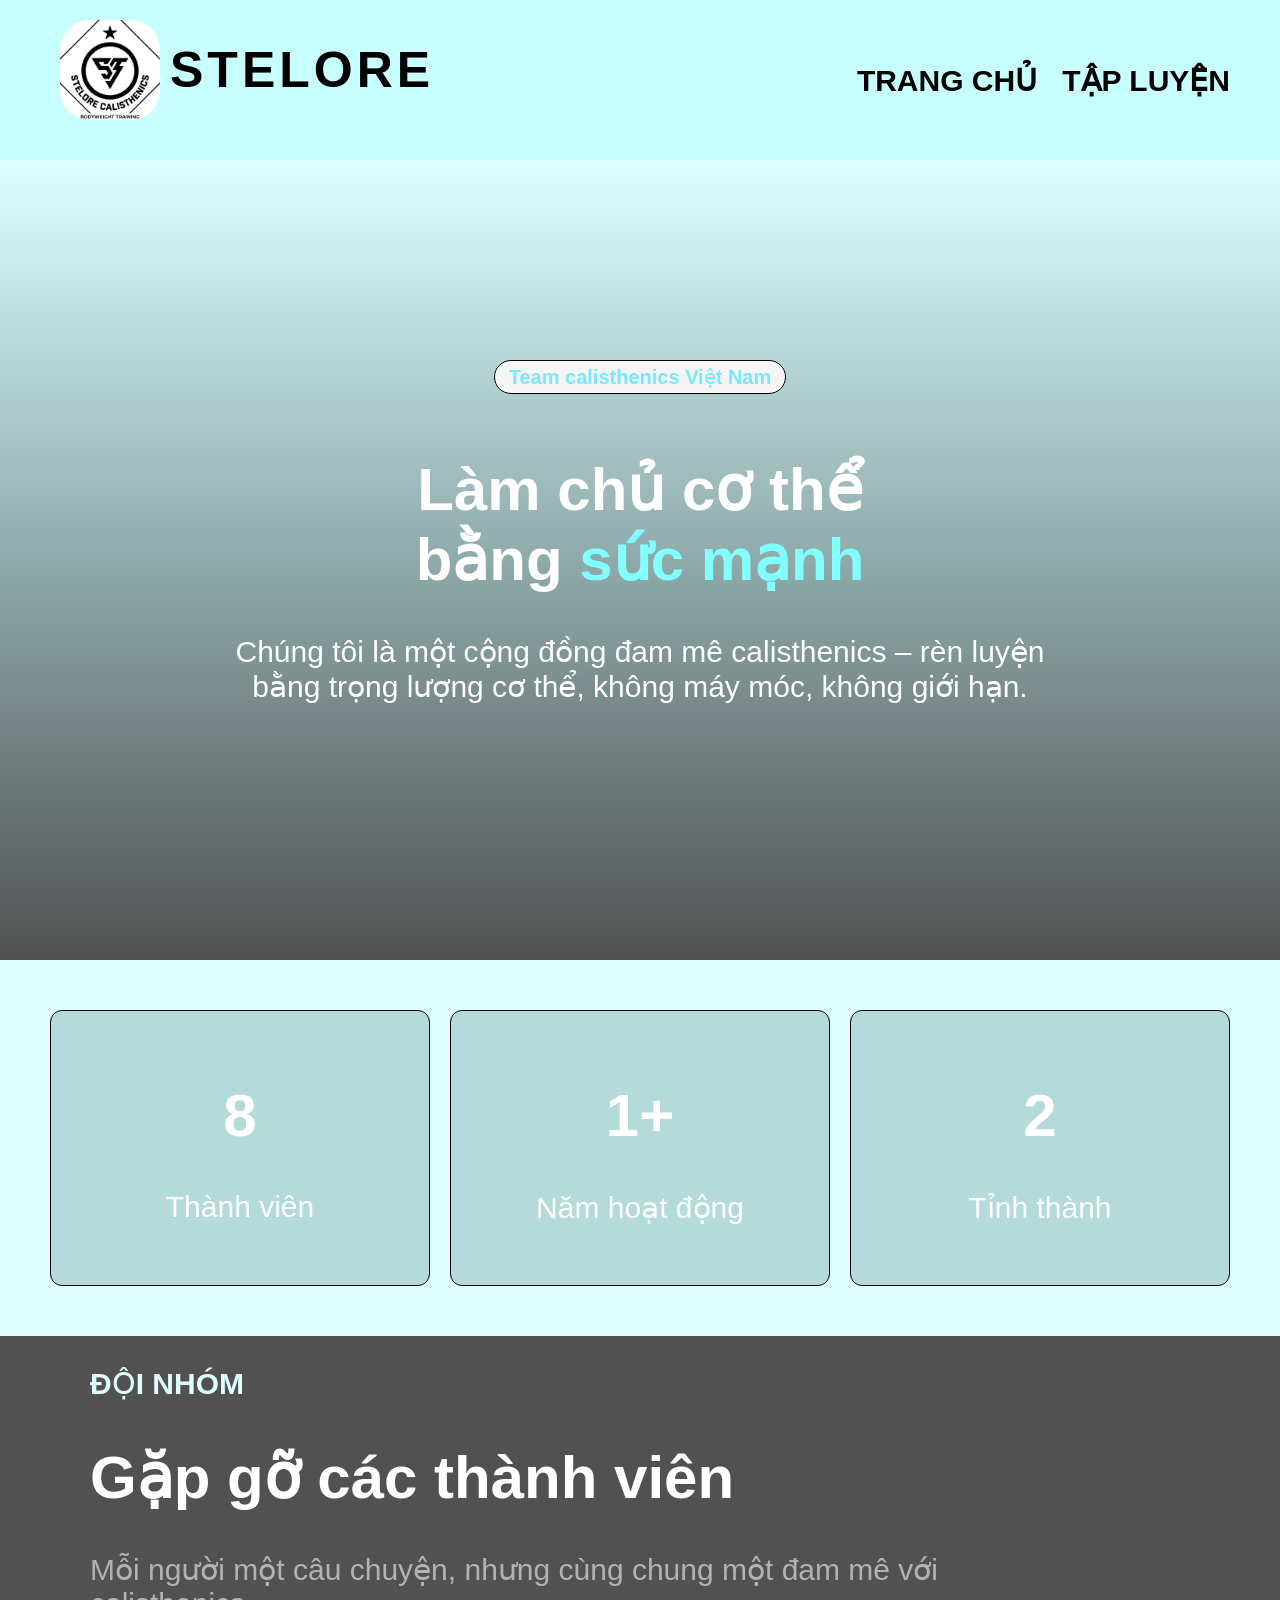
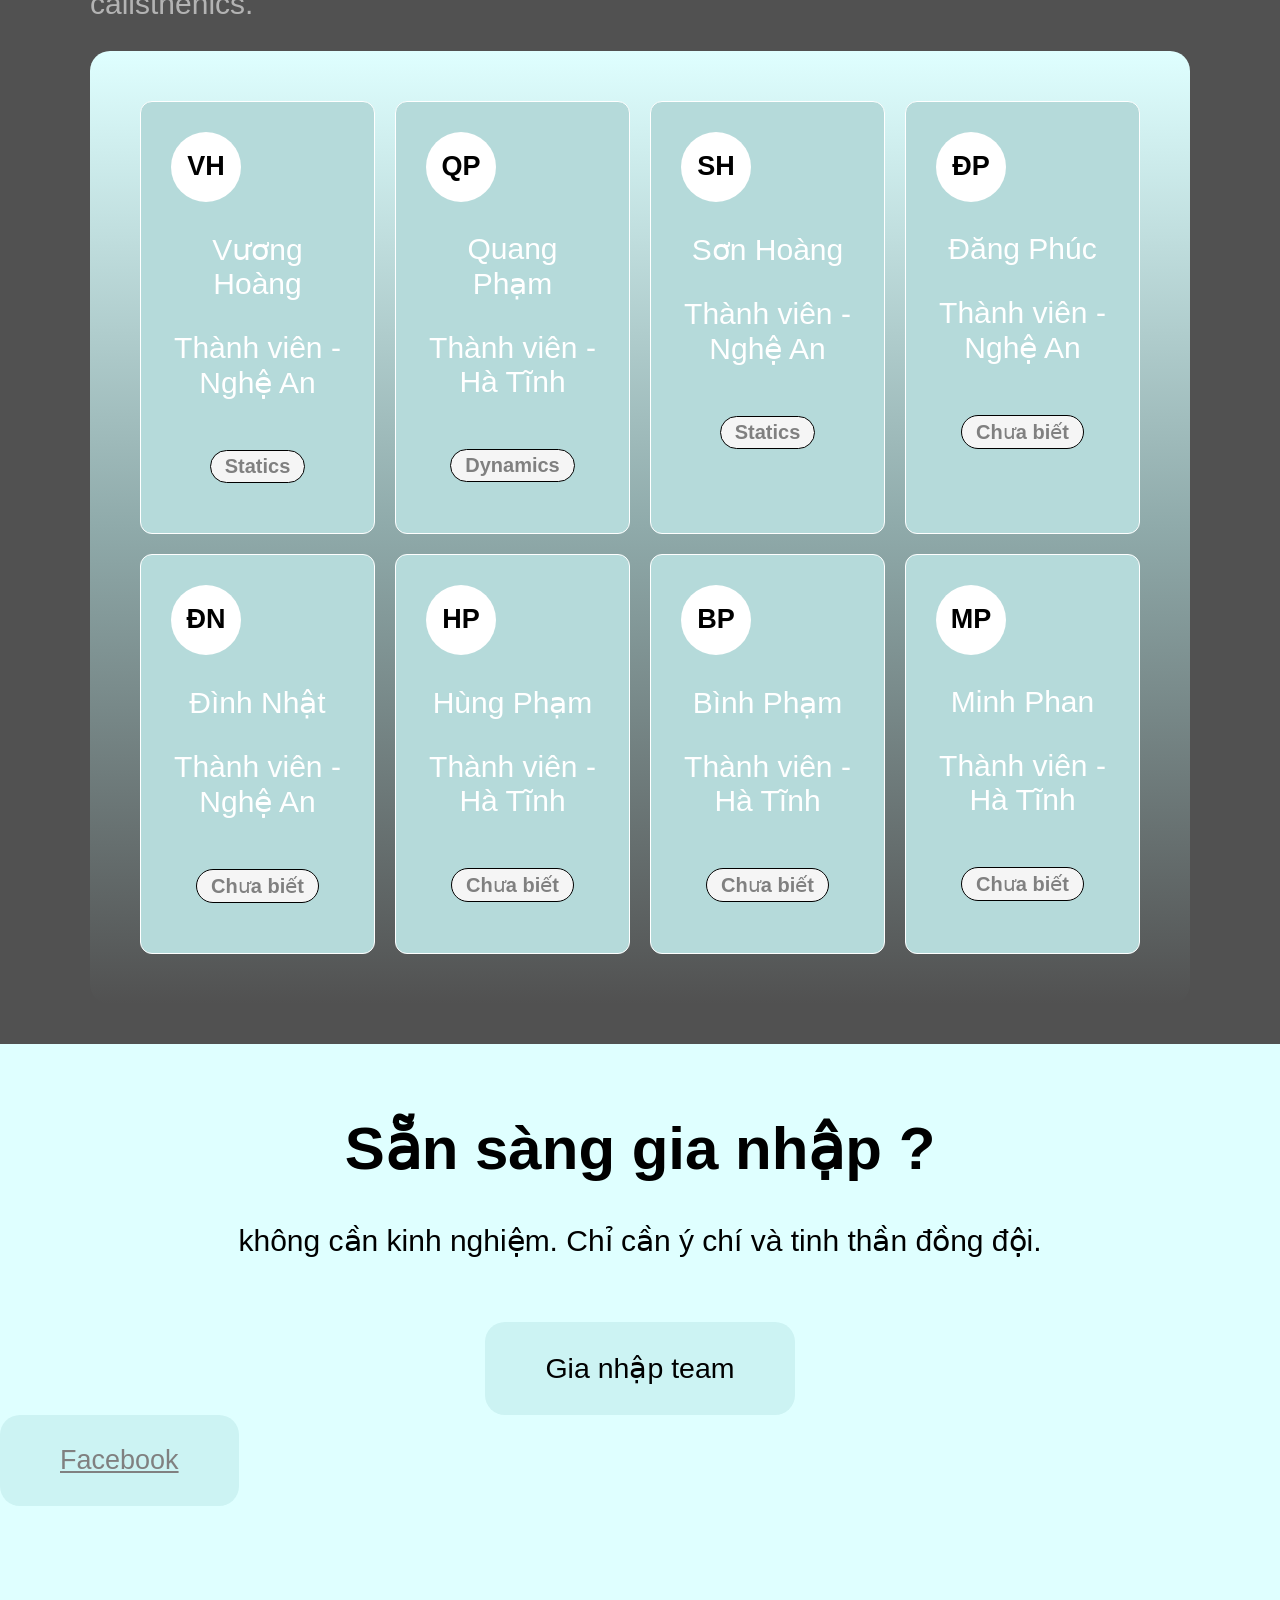
<file: index.html>
<!DOCTYPE html>
<html>
    <head>
        <title>
            <img src="logo stelore.png">
            <span>stelore calis</span>
        </title>
        <link rel="stylesheet" href="style.css">
    </head>
    <body style="background-color:#515151;color:white; font-family:Arial; font-size:30px; text-align:center">
        <nav>
            <div class="logo" style="display: flex; align-items: center;">
                <img src="logo stelore.png" style="width:100px; height: auto; border-radius: 30px;">
                <span style="margin-left: 10px;font-size: 50px; width:25px;color:black;">STELORE</span>
             </div>
            <ul style="font-weight:600">
                <li><a href="index.html">TRANG CHỦ</a></li>
                <li><a href="practice.html">TẬP LUYỆN</a></li>
            </ul>
        </nav> 
        <div id="title" class="about">
            <div class="tab" style="margin-top:200px; color: #76e8ff">Team calisthenics Việt Nam</div>
            <h1 style="color:white">Làm chủ cơ thể<br>bằng <span style="color:rgb(130, 255, 255)">sức mạnh</span></h1>
            <p style="color:white">Chúng tôi là một cộng đồng đam mê calisthenics – rèn luyện<br>bằng trọng lượng cơ thể, không máy móc, không giới hạn.</p>
        </div>
        <div class="dashboard">
            <div class="card">
                <h1 style="color:white">8</h1>
                <p>Thành viên</p>
            </div>
            <div class="card">
                <h1 style="color:white">1+</h1>
                <p>Năm hoạt động</p>
            </div>
            <div class="card">
                <h1 style="color:white">2</h1>
                <p>Tỉnh thành</p>
            </div>
        </div>
        <div>
            <div style="text-align: left;margin-left: 90px;margin-right:90px">
                <p style="color:#dfffff; font-weight:550">ĐỘI NHÓM</p>
                <h1>Gặp gỡ các thành viên</h1>
                <p style="color:#b3b3b3">Mỗi người một câu chuyện, nhưng cùng chung một đam mê với<br>calisthenics.</p>
                <div class="dashboard" style="background:linear-gradient(to bottom,#dfffff 0%,#8faaaa 50%,#515151 100% ); border-radius:20px">
                    <div class="card" style="border: 0.5px solid #ffffff; ">
                        <div class="avatar">VH</div>
                        <p>Vương Hoàng</p>
                        <p class="sub">Thành viên - Nghệ An</p>
                        <p class="tab" style="color:grey">Statics</p>
                    </div>
                    <div class="card" style="border: 0.5px solid #ffffff; ">
                        <div class="avatar">QP</div>
                        <p>Quang Phạm</p>
                        <p class="sub">Thành viên - Hà Tĩnh</p>
                        <p class="tab" style="color:grey">Dynamics</p>
                    </div>
                    <div class="card" style="border: 0.5px solid #ffffff; ">
                        <div class="avatar">SH</div>
                        <p>Sơn Hoàng</p>
                        <p class="sub">Thành viên - Nghệ An</p>
                        <p class="tab" style="color:grey">Statics</p>
                    </div>
                    <div class="card" style="border: 0.5px solid #ffffff; ">
                        <div class="avatar">ĐP</div>
                        <p>Đăng Phúc</p>
                        <p class="sub">Thành viên - Nghệ An</p>
                        <p class="tab" style="color:grey">Chưa biết</p>
                    </div>
                    <div class="card" style="border: 0.5px solid #ffffff; ">
                        <div class="avatar">ĐN</div>
                        <p>Đình Nhật</p>
                        <p class="sub">Thành viên - Nghệ An</p>
                        <p class="tab" style="color:grey">Chưa biết</p>
                    </div>
                    <div class="card" style="border: 0.5px solid #ffffff; ">
                        <div class="avatar">HP</div>
                        <p>Hùng Phạm</p>
                        <p class="sub">Thành viên - Hà Tĩnh</p>
                        <p class="tab" style="color:grey">Chưa biết</p>
                    </div>
                    <div class="card" style="border: 0.5px solid #ffffff; ">
                        <div class="avatar">BP</div>
                        <p>Bình Phạm</p>
                        <p class="sub">Thành viên - Hà Tĩnh</p>
                        <p class="tab" style="color:grey">Chưa biết</p>
                    </div>
                    <div class="card" style="border: 0.5px solid #ffffff; ">
                        <div class="avatar">MP</div>
                        <p>Minh Phan</p>
                        <p class="sub">Thành viên - Hà Tĩnh</p>
                        <p class="tab" style="color:grey">Chưa biết</p>
                    </div>
                </div>
            </div>
        </div>
        <div style="background-color:#dfffff;text-align:center;color:black; height:900px">
            <h1><br>Sẵn sàng gia nhập ?</h1>
            <p>không cần kinh nghiệm. Chỉ cần ý chí và tinh thần đồng đội.</p>
            <div><br></div>
            <button style="font-size: 95%" onclick="joinText()">Gia nhập team</button>
            <div id="text" style="display:none; color:grey; border:0.5px solid grey; border-radius:30px; ">
                <h1>liên hệ với trưởng team để có thể gia nhập:<br></h1>
                <button><a href="https://www.facebook.com/hoanggvuong765567" style="color:black; font-weight:550;font-size:50px">Nhấn vào đây</a></button>
            </div>
            <br>
            <div style="text-align:left">
                <button style="font-size:90%;"><a href="https://www.facebook.com/profile.php?id=61574291131796" style="color:grey; ">Facebook</a></button>
            </div>
        </div>
        <script>
            function joinText() {
                var text = document.getElementById("text");
                if (text.style.display === "none") {
                    text.style.display = "block";
                } else {
                    text.style.display = "none";
                }
            }
            document.getElementById("title").style.opacity = 0;
            setTimeout(() => {
                document.getElementById("title").style.transition = "1s";
                document.getElementById("title").style.opacity = 1;
            }, 500);
            document.addEventListener("DOMContentLoaded", () => {
                document.body.classList.add("loaded");
            });
            document.querySelectorAll("a").forEach(link => {
                link.addEventListener("click", function(e) {
                    if (this.href && this.target !== "_blank") {
                        e.preventDefault();
                        document.body.classList.remove("loaded");
                        setTimeout(() => {
                            window.location = this.href;
                        }, 300);
                    }
                });
            });
        </script>
    </body>
</html>
</file>
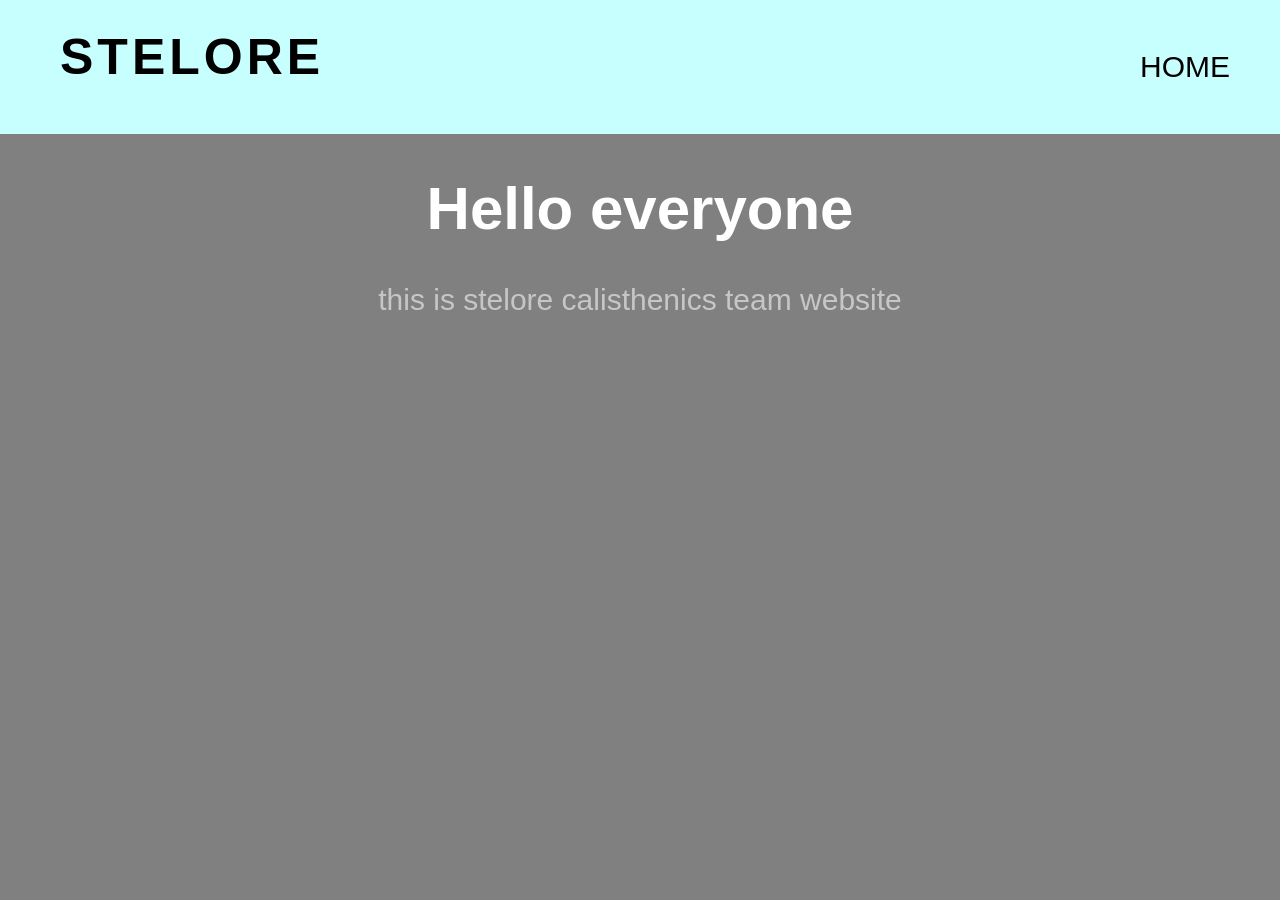
<file: home.html>
<!DOCTYPE html>
<html>
    <head>
        <title>stelore calis</title>
        <link rel="stylesheet" href="style.css">
    </head>
    <body style="color: white; font-family:Arial; font-size:30px; text-align:center">
        <div id="content"></div>
        <nav>
            <div class="logo">STELORE</div>
            <ul>
                <li><a href="https://stelore-calisthenics.vercel.app/home.html">HOME</a></li>
            </ul>
        </nav>
        <h1 id="title">Hello everyone</h1>
        <p style="font-size:30px; color: #ffffff8d">this is stelore calisthenics team website</p>
        <script>
            document.getElementById("title").style.opacity = 0;
            setTimeout(() => {
                document.getElementById("title").style.transition = "1s";
                document.getElementById("title").style.opacity = 1;
            }, 500);
            document.addEventListener("DOMContentLoaded", () => {
                document.body.classList.add("loaded");
            });
            document.querySelectorAll("a").forEach(link => {
                link.addEventListener("click", function(e) {
                    if (this.href && this.target !== "_blank") {
                        e.preventDefault();
                        document.body.classList.remove("loaded");
                        setTimeout(() => {
                            window.location = this.href;
                        }, 300);
                    }
                });
            });
        </script>
    </body>
</html>
</file>
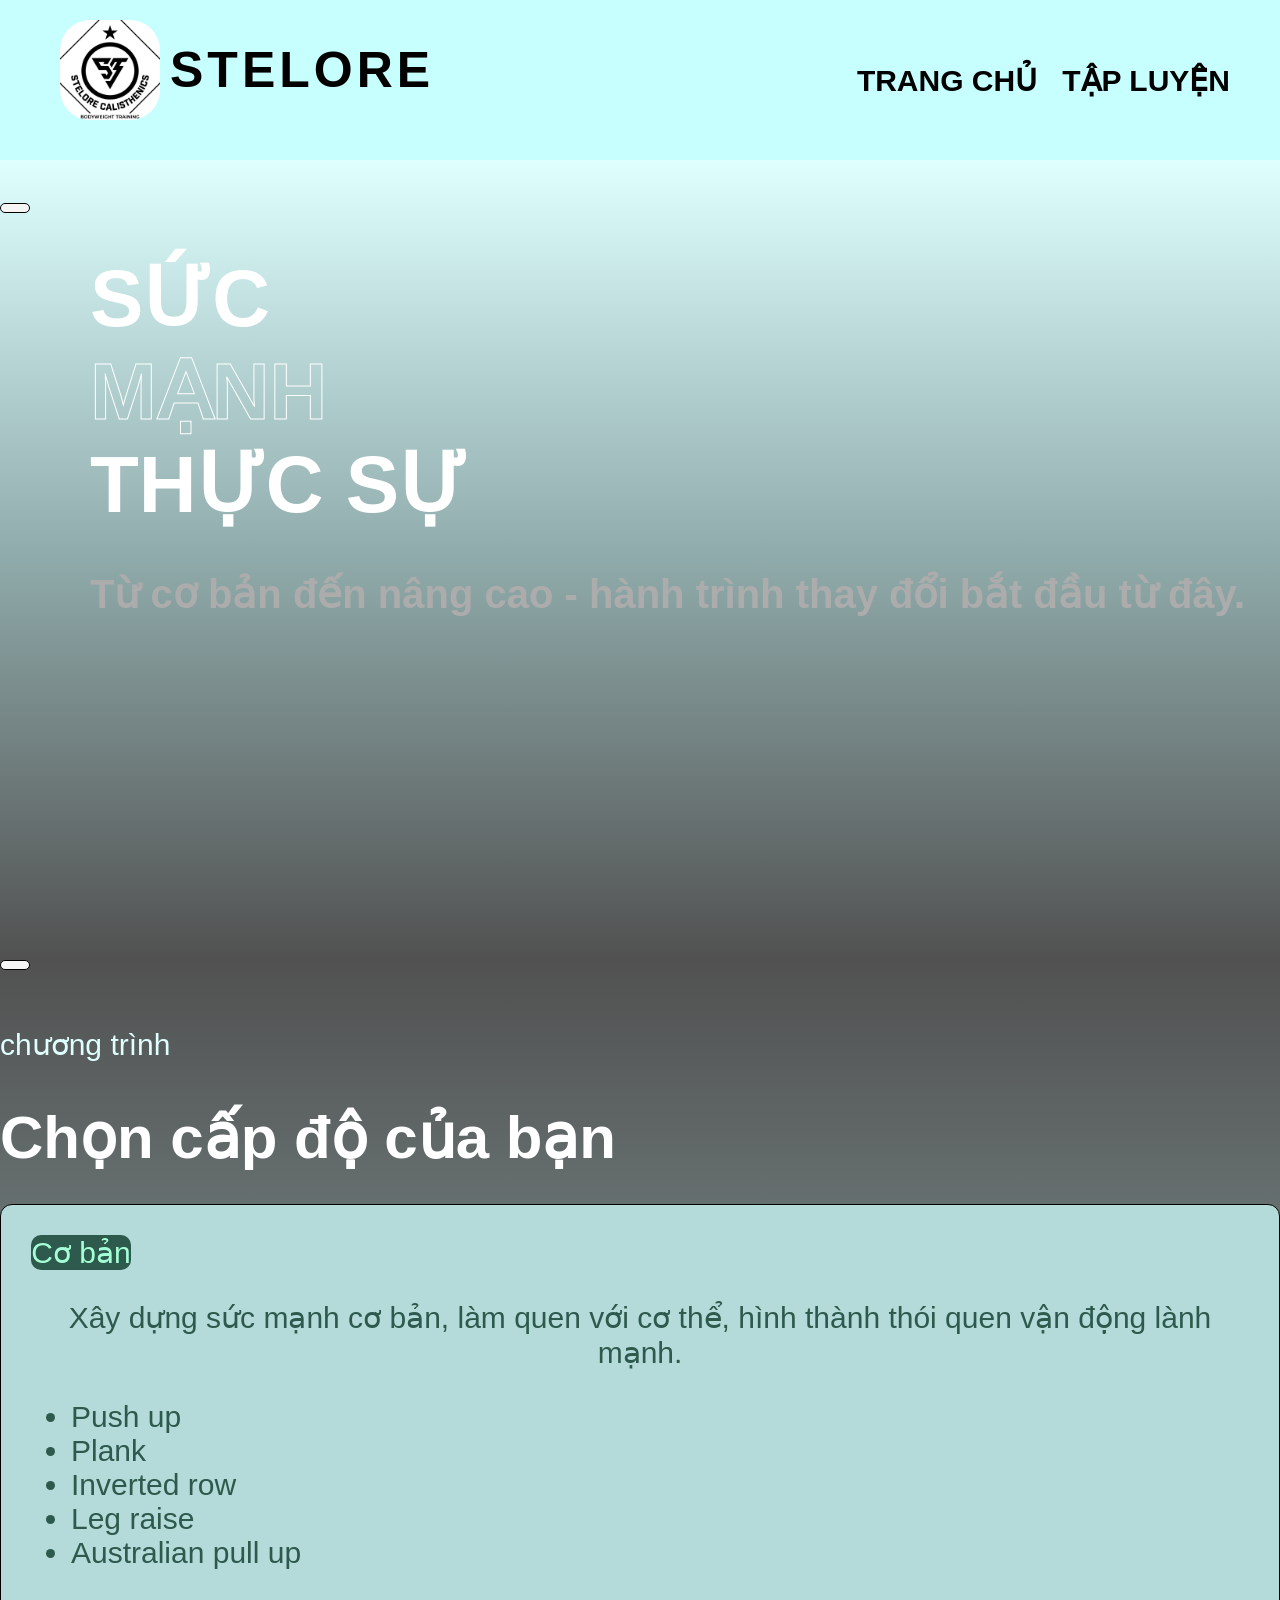
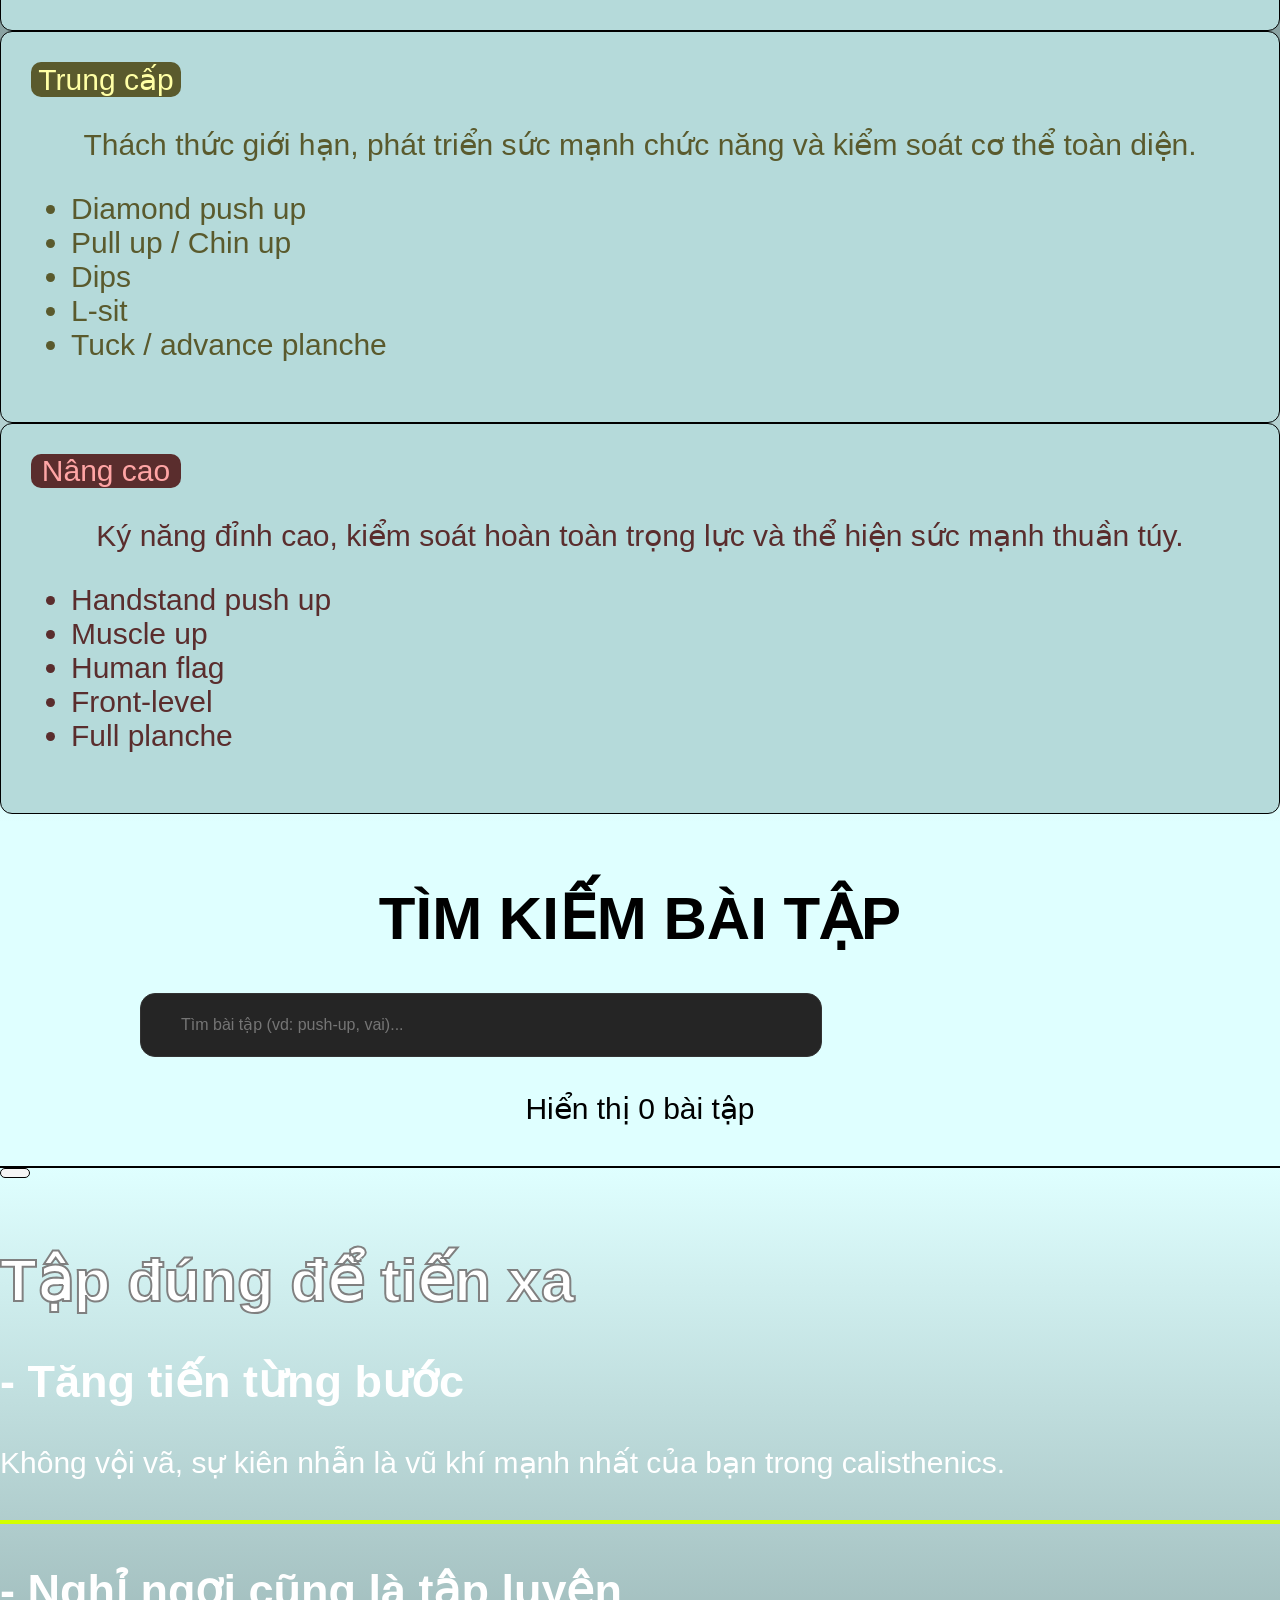
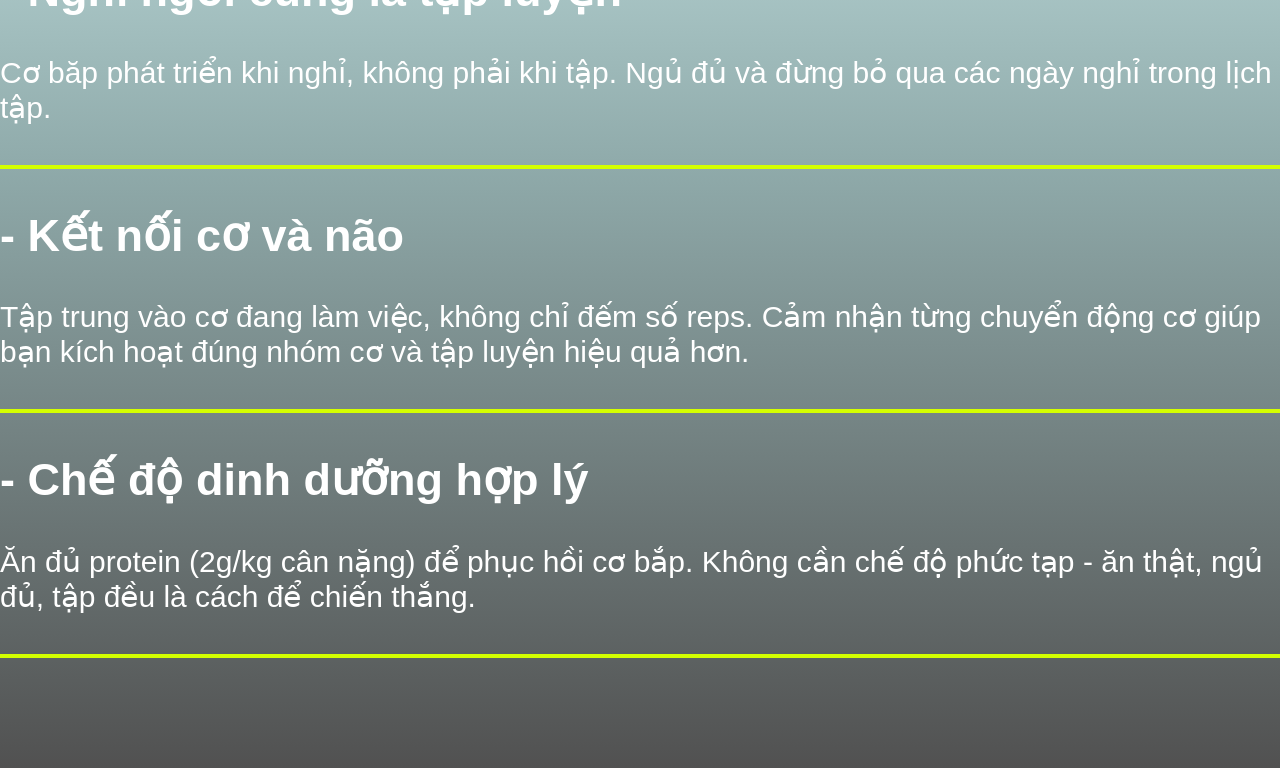
<file: practice.html>
<!DOCTYPE html>
<html>
    <head>
        <title>stelore calis</title>
        <link rel="stylesheet" href="style.css">
    </head>
    <body style="background-color:white;color:white; font-family:Arial; font-size:30px; text-align:center">
        <nav>
            <div class="logo" style="display: flex; align-items: center;">
                <img src="logo stelore.png" style="width:100px; height: auto; border-radius: 30px;">
                <span style="margin-left: 10px;font-size: 50px; width:25px;color:black;">STELORE</span>
            </div>
            <ul style="font-weight:600">
                <li><a href="index.html">TRANG CHỦ</a></li>
                <li><a href="practice.html">TẬP LUYỆN</a></li>
            </ul>
        </nav> 
        <div id="title" class="about" style="align-items:start; text-align: left;font-size:80px; font-weight: 900">
            <div class="tab" style="width:max-content"></div>
            <div style="margin-left:90px">SỨC</div>
            <div class="hollow-text" style="margin-left:90px">MẠNH</div>
            <div style="margin-left:90px">THỰC SỰ</div>
            <p style="color:#acacac; font-size:40px; font-weight:300px; margin-left:90px">Từ cơ bản đến nâng cao - hành trình thay đổi bắt đầu từ đây.</p>
        </div>
        <div style="background: linear-gradient(to bottom,#515151 0%,#8faaaa 50%,#dfffff 100% ); height:auto; text-align:left; ">
            <div class="tab"></div>
            <p style="color:#dfffff; font-weight:500">chương trình</p>
            <h1>Chọn cấp độ của bạn</h1>
            <div class="card" style="transform: translateY(-8px);">
                <div class="easy" style="width:100px; border-radius:10px">Cơ bản</div>
                <p style="color:#2d5a4c">Xây dựng sức mạnh cơ bản, làm quen với cơ thể, hình thành thói quen vận động lành mạnh.</p>
                <ul style="text-align:left; color:#2d5a4c">
                    <li>Push up</li>
                    <li>Plank</li>
                    <li>Inverted row</li>
                    <li>Leg raise</li>
                    <li>Australian pull up</li>
                </ul>
            </div>
            <div class="card" style="transform: translateY(-8px);">
                <div class="medium" style="width:150px; border-radius:10px">Trung cấp</div>
                <p style="color:#5a5a2d">Thách thức giới hạn, phát triển sức mạnh chức năng và kiểm soát cơ thể toàn diện.</p>
                <ul style="text-align:left; color:#5a5a2d">
                    <li>Diamond push up</li>
                    <li>Pull up / Chin up</li>
                    <li>Dips</li>
                    <li>L-sit</li>
                    <li>Tuck / advance planche</li>
                </ul>
            </div>
            <div class="card" style="transform: translateY(-8px);">
                <div class="hard" style="width:150px; border-radius:10px">Nâng cao</div>
                <p style="color:#5a2d2d">Ký năng đỉnh cao, kiểm soát hoàn toàn trọng lực và thể hiện sức mạnh thuần túy.</p>
                    <ul style="text-align:left; color:#5a2d2d">
                        <li>Handstand push up</li>
                        <li>Muscle up</li>
                        <li>Human flag</li>
                        <li>Front-level</li>
                        <li>Full planche</li>
                    </ul>
                </div>
            </div>
        </div>
        <div style="background-color:#dfffff">
            <div class="search-container">
                <h1 style="color:black">TÌM KIẾM BÀI TẬP</h1>
                <div class="search-box" style="align-items:center;">
                    <input type="text" id="searchInput" placeholder="Tìm bài tập (vd: push-up, vai)...">
                </div>
                <br>
                <div class="stats" style="color:black; font-size:30px">
                    Hiển thị <span id="count">0</span> bài tập
                </div>
                <div id="exerciseGrid" class="grid"></div>
            </div>
        </div>
        <hr style="border: none; height: 2px; background-color: black; margin: 0px; opacity: 1;">
        <div style="background: linear-gradient(to bottom,#dfffff 0%,#8faaaa 50%,#515151 100% ); height:1200px; text-align:left;">
            <div class="tab"></div>
            <h1 class="hollow-text" style="-webkit-text-stroke-color: grey; color:white; -webkit-text-stroke-width: 2px;">Tập đúng để tiến xa</h1>
            <h2>- Tăng tiến từng bước</h2>
            <p>Không vội vã, sự kiên nhẫn là vũ khí mạnh nhất của bạn trong calisthenics.</p>
            <hr class="neon-line">
            <h2>- Nghỉ ngơi cũng là tập luyện</h2>
            <p>Cơ băp phát triển khi nghỉ, không phải khi tập. Ngủ đủ và đừng bỏ qua các ngày nghỉ trong lịch tập.</p>
            <hr class="neon-line">
            <h2>- Kết nối cơ và não</h2>
            <p>Tập trung vào cơ đang làm việc, không chỉ đếm số reps. Cảm nhận từng chuyển động cơ giúp bạn kích hoạt đúng nhóm cơ và tập luyện hiệu quả hơn.</p>
            <hr class="neon-line">
            <h2>- Chế độ dinh dưỡng hợp lý</h2>
            <p>Ăn đủ protein (2g/kg cân nặng) để phục hồi cơ bắp. Không cần chế độ phức tạp - ăn thật, ngủ đủ, tập đều là cách để chiến thắng.</p>
            <hr class="neon-line">
        </div>
        <script>
             // 1. Dữ liệu bài tập
            const exercises = [
                { name: "Push-up", level: "CƠ BẢN", part: "NGỰC", muscles: ["ngực", "vai", "tay sau"] },
                { name: "Pike Push-up", level: "CƠ BẢN", part: "VAI", muscles: ["vai", "tay sau", "ngực"] },
                { name: "Inverted Row", level: "CƠ BẢN", part: "LƯNG", muscles: ["lưng", "tay trước", "vai sau"] },
                { name: "Lateral Raise", level: "CƠ BẢN", part: "VAI", muscles: ["vai", "tay sau", "ngực"] },
                { name: "Plank", level: "CƠ BẢN", part: "CORE", muscles: ["core", "vai", "lưng dưới"] },
                { name: "Diamond Push up", level: "TRUNG CẤP", part: "NGỰC", muscles: ["ngực", "tay sau", "vai"] },
                { name: "Pull up", level: "TRUNG CẤP", part: "LƯNG", muscles: ["lưng", "tay trước", "vai"] },
                { name: "Chin up", level: "TRUNG CẤP", part: "LƯNG", muscles: ["ngực", "tay sau", "core"] },
                { name: "Hollow Body", level: "TRUNG CẤP", part: "CORE", muscles: ["core", "vai", "lưng dưới"] },
                { name: "L-sit", level: "TRUNG CẤP", part: "CORE", muscles: ["core", "tay sau", ""] },
                { name: "Dips", level: "TRUNG CẤP", part: "TAY", muscles: ["tay sau", "ngực dưới", "vai"] },
                { name: "Curl xà", level: "TRUNG CẤP", part: "TAY", muscles: ["tay trước", "cẳng tay", ""] },
                { name: "Tuck planche", level: "TRUNG CẤP", part: "VAI", muscles: ["vai", "tay trước", "core"] },
                { name: "Advance planche", level: "TRUNG CẤP", part: "VAI", muscles: ["vai", "tay trước", "core"] },
                { name: "Archer Push up", level: "NÂNG CAO", part: "NGỰC", muscles: ["ngực", "vai", ""] },
                { name: "Muscle up", level: "NÂNG CAO", part: "LƯNG", muscles: ["lưng", "vai", "core"] },
                { name: "Dragon flag", level: "NÂNG CAO", part: "CORE", muscles: ["core", "lưng", "vai"] },
                { name: "Human flag", level: "NÂNG CAO", part: "LƯNG", muscles: ["lưng", "vai", "core"] },
                { name: "Full planche", level: "NÂNG CAO", part: "VAI", muscles: ["vai trước", "tay trước", "core"] },
                { name: "Handstand Push up", level: "NÂNG CAO", part: "VAI", muscles: ["vai", "tay sau", "core"] }
            ];
            const grid = document.getElementById('exerciseGrid');
            const input = document.getElementById('searchInput');
            const countSpan = document.getElementById('count');

            // 2. Hàm hiển thị bài tập
            function render(data) {
                countSpan.innerText = data.length;
                if (data.length === 0) {
                    grid.innerHTML = '<p style="grid-column: 1/-1">Không tìm thấy bài tập phù hợp.</p>';
                    return;
                }
                grid.innerHTML = data.map(ex => `
                    <div class="card2">
                        <div class="part-tag">${ex.part}</div>
                        <h3>${ex.name}</h3>
                        <span class="level ${ex.level === 'NÂNG CAO' ? 'hard' : ex.level === 'TRUNG CẤP' ? 'medium' : 'easy'}">
                            ${ex.level}
                        </span>
                        <div class="muscles">
                            ${ex.muscles.map(m => `<span>${m}</span>`).join('')}
                        </div>
                    </div>
                `).join('');
            }
            // 3. Logic tìm kiếm
            input.addEventListener('input', (e) => {
                const keyword = e.target.value.toLowerCase();
                const filtered = exercises.filter(ex => 
                    ex.name.toLowerCase().includes(keyword) || 
                    ex.part.toLowerCase().includes(keyword) ||
                    ex.muscles.some(m => m.includes(keyword))
                );
                render(filtered);
            });
            document.getElementById("title").style.opacity = 0;
            setTimeout(() => {
                document.getElementById("title").style.transition = "1s";
                document.getElementById("title").style.opacity = 1;
            }, 500);
            document.addEventListener("DOMContentLoaded", () => {
                document.body.classList.add("loaded");
            });
            document.querySelectorAll("a").forEach(link => {
                link.addEventListener("click", function(e) {
                    if (this.href && this.target !== "_blank") {
                        e.preventDefault();
                        document.body.classList.remove("loaded");
                        setTimeout(() => {
                            window.location = this.href;
                        }, 300);
                    }
                });
            });
        </script>
    </body>
</html>
</file>
<file: style.css>
body {
  margin: 0;
  font-family: 'Segoe UI', sans-serif;
  background-color: grey;
  color: black;
  opacity: 0;
  transition: opacity 0.4s ease;
}

.about {
  background: linear-gradient(to bottom,#dfffff 0%,#8faaaa 50%,#515151 100% );
  height:800px;
}

.task {
  background-color: #515151;
  height: 800px;
}

body.loaded {
  opacity: 1;
}

nav {
  display: flex;
  justify-content: space-between;
  align-items: center;
  padding: 20px 50px;
  background: #c7ffff;
  backdrop-filter: blur(10px);
}

nav ul {
  list-style: none;
  display: flex;
  gap: 25px;
}

nav a {
  font-size: 30px;
  color: black;
  text-decoration: none;
  transition: 0.3s;
}

nav a:hover {
  color: #7fffff;
  transform: scale(1.1);
  font-weight: 600;
}

.logo {
  margin-left: 10px;
  color:black;
  font-size: 50px;
  font-weight: 900;
  letter-spacing: 4px;
  margin-bottom: 20px;
}

.container {
  text-align: center;
  margin-top: 120px;
}

button {
  padding: 30px 60px;
  border: none;
  border-radius: 20px;
  background: #ccf3f3;
  color: black;
  cursor: pointer;
  transition: 0.3s;
}

button:hover {
  background: #bee2e2;
  transform: scale(1.25);
}

.dashboard {
  display: grid;
  grid-template-columns: repeat(auto-fit, minmax(200px, 1fr));
  gap: 20px;
  padding: 50px;
  background-color:#dfffff;
}

.card {
  align-items:center;
  background-color: #b5dada;
  padding: 30px;
  border-radius: 12px;
  text-align: center;
  transition: 0.3s;
  border: 0.5px solid #000000;
}

.card:hover {
  transform: translateY(-8px);
  background: rgba(255,255,255,0.2);
}

nav button {
  background: transparent;
  border: none;
  color: white;
  font-weight: bold;
  cursor: pointer;
  transition: 0.3s;
}

nav button:hover {
  color: #00f2ff;
  transform: scale(1.05);
}

.tab {
  display: inline-block;
  font-size: 20px;
  font-weight: 550;
  background: #f5f5f5;
  padding: 4px 14px;
  border-radius: 1000px;
  margin-bottom: 20px;
  border: 0.5px solid #000000;
}

.avatar {
  width:70px;
  height:70px;
  border-radius:50%;
  display:flex;
  align-items:center;
  justify-content:center;
  font-size:90%;
  font-weight:550;
  flex-shrink:0;
  background-color:#ffffffff;
  color:#000000;
}

.sub {
  color:white;
  font-size:30px;
}

/*làm rỗng bên trong chữ*/
.hollow-text {
    color: transparent;
    
    -webkit-text-stroke-width: 1px; /* Độ dày của viền */
    -webkit-text-stroke-color: white; /* Màu của viền */
}

:root {
    --bg: #121212;
    --card: #1c1c1c;
    --border: #333;
    --accent: #2d5a4c;
    --text: #ffffff;
    --text-dim: #d1d1d1;
}

.search-box {
    width: 100%;
    max-width: 600px;
}

#searchInput {
    width: 100%;
    padding: 22px 40px;
    background: #252525;
    border: 1px solid var(--border);
    border-radius: 15px;
    color: white;
    font-size: 16px;
    outline: none;
}

#searchInput:focus {
    border-color: var(--accent);
}

/* Bố cục Grid */
.search-container {
    max-width: 1000px;
    margin: 0 auto;
    padding: 20px;
}

.stats {
    margin-bottom: 20px;
    color: var(--text-dim);
    font-size: 14px;
}

.grid {
    display: grid;
    grid-template-columns: repeat(auto-fit, minmax(280px, 1fr));
    gap: 20px;
}

/* Card bài tập */
.card2 {
    background: var(--card);
    border: 1px solid var(--border);
    border-radius: 16px;
    padding: 25px;
    position: relative;
    transition: 0.3s ease;
}

.card2:hover {
    transform: translateY(-5px);
    border-color: #555;
}

.part-tag {
    font-size: 12px;
    color: var(--text-dim);
    text-transform: uppercase;
    letter-spacing: 1px;
}

h3 {
    margin: 10px 0;
    font-size: 22px;
    color: #ffffff
}

.level {
    display: inline-block;
    padding: 4px 12px;
    border-radius: 6px;
    font-size: 11px;
    font-weight: bold;
    margin-bottom: 15px;
}

/* Màu cho các cấp độ */
.easy { background: #2d5a4c; color: #a5ffd6; }
.medium { background: #5a5a2d; color: #ffffa5; }
.hard { background: #5a2d2d; color: #ffa5a5; }

.muscles {
    display: flex;
    gap: 8px;
    flex-wrap: wrap;
    color: #ffffff;
}

.muscles span {
    font-size: 12px;
    background: #252525;
    padding: 3px 8px;
    border-radius: 4px;
    color: var(--text-dim);
    border: 1px solid #333;
}

.neon-line {
    border: none;
    height: 4px;
    background-color: #d4ff00;
    margin: 40px 0;
    opacity: 1;
}
</file>
